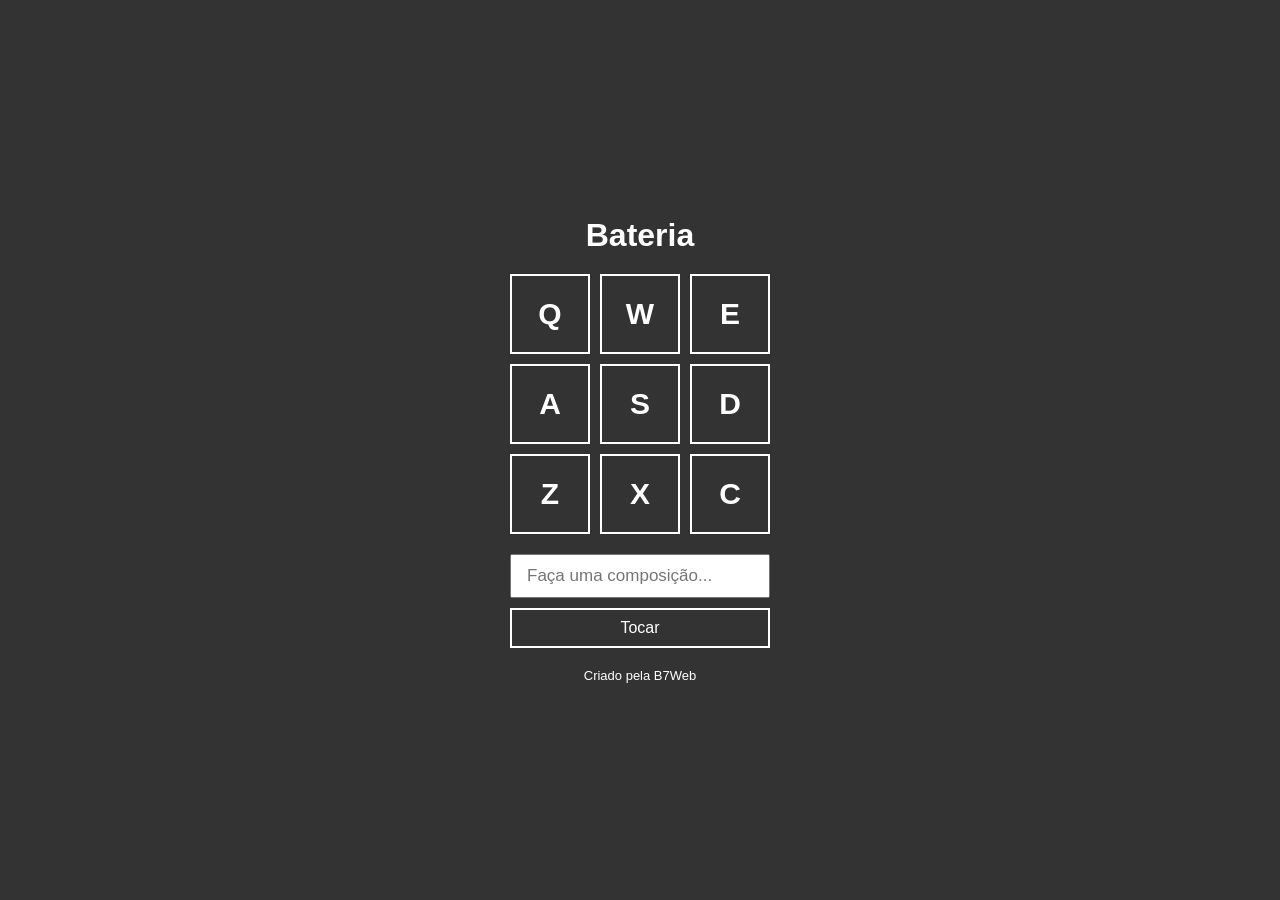
<file: proj01-Bateria/index.html>
<!DOCTYPE html>
<html lang="pt">
  <head>
    <meta charset="UTF-8" />
    <meta http-equiv="X-UA-Compatible" content="IE=edge" />
    <meta name="viewport" content="width=device-width, initial-scale=1.0" />
    <title>Bateria</title>
    <link rel="stylesheet" href="style.css" />
  </head>
  <body>
    <h1>Bateria</h1>

    <div class="keys">
      <div data-key="keyq" class="key">Q</div>
      <div data-key="keyw" class="key">W</div>
      <div data-key="keye" class="key">E</div>

      <div data-key="keya" class="key">A</div>
      <div data-key="keys" class="key">S</div>
      <div data-key="keyd" class="key">D</div>

      <div data-key="keyz" class="key">Z</div>
      <div data-key="keyx" class="key">X</div>
      <div data-key="keyc" class="key">C</div>
    </div>
    <div class="composer">
      <input type="text" id="input" placeholder="Faça uma composição..." />
      <button>Tocar</button>
    </div>

    <footer>Criado pela B7Web</footer>

    <audio id="s_keyq" src="sounds/keyq.wav"></audio>
    <audio id="s_keyw" src="sounds/keyw.wav"></audio>
    <audio id="s_keye" src="sounds/keye.wav"></audio>
    <audio id="s_keya" src="sounds/keya.wav"></audio>
    <audio id="s_keys" src="sounds/keys.wav"></audio>
    <audio id="s_keyd" src="sounds/keyd.wav"></audio>
    <audio id="s_keyz" src="sounds/keyz.wav"></audio>
    <audio id="s_keyx" src="sounds/keyx.wav"></audio>
    <audio id="s_keyc" src="sounds/keyc.wav"></audio>

    <script src="script.js"></script>
  </body>
</html>
</file>
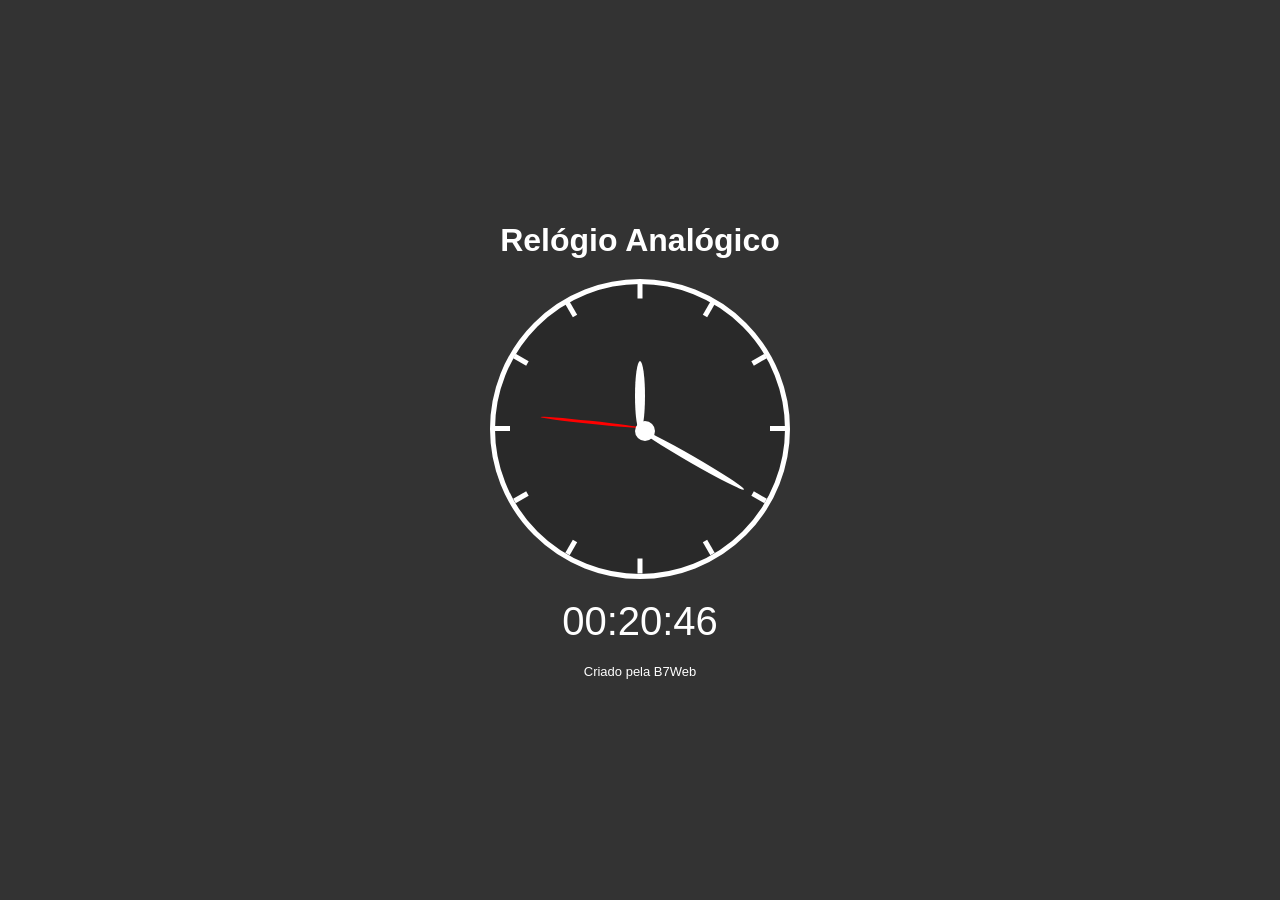
<file: proj02-Relogio/index.html>
<!DOCTYPE html>
<html lang="pt">
  <head>
    <meta charset="UTF-8" />
    <meta http-equiv="X-UA-Compatible" content="IE=edge" />
    <meta name="viewport" content="width=device-width, initial-scale=1.0" />
    <title>Relógio Analógico</title>
    <link rel="stylesheet" href="style.css" />
  </head>
  <body>
    <h1>Relógio Analógico</h1>

    <div class="relogio">
      <div class="riscos">
        <div class="risco" style="transform: rotate(0deg)">
          <div class="ponto"></div>
        </div>
        <div class="risco" style="transform: rotate(30deg)">
          <div class="ponto"></div>
        </div>
        <div class="risco" style="transform: rotate(60deg)">
          <div class="ponto"></div>
        </div>
        <div class="risco" style="transform: rotate(90deg)">
          <div class="ponto"></div>
        </div>
        <div class="risco" style="transform: rotate(120deg)">
          <div class="ponto"></div>
        </div>
        <div class="risco" style="transform: rotate(150deg)">
          <div class="ponto"></div>
        </div>
        <div class="risco" style="transform: rotate(180deg)">
          <div class="ponto"></div>
        </div>
        <div class="risco" style="transform: rotate(210deg)">
          <div class="ponto"></div>
        </div>
        <div class="risco" style="transform: rotate(240deg)">
          <div class="ponto"></div>
        </div>
        <div class="risco" style="transform: rotate(270deg)">
          <div class="ponto"></div>
        </div>
        <div class="risco" style="transform: rotate(300deg)">
          <div class="ponto"></div>
        </div>
        <div class="risco" style="transform: rotate(330deg)">
          <div class="ponto"></div>
        </div>
      </div>
      <div class="ponteiros">
        <div class="p p_s"></div>
        <div class="p p_m"></div>
        <div class="p p_h"></div>
        <div class="encaixe"></div>
      </div>
    </div>
    <div class="digital">--:--:--</div>

    <footer>Criado pela B7Web</footer>

    <script src="script.js"></script>
  </body>
</html>
</file>
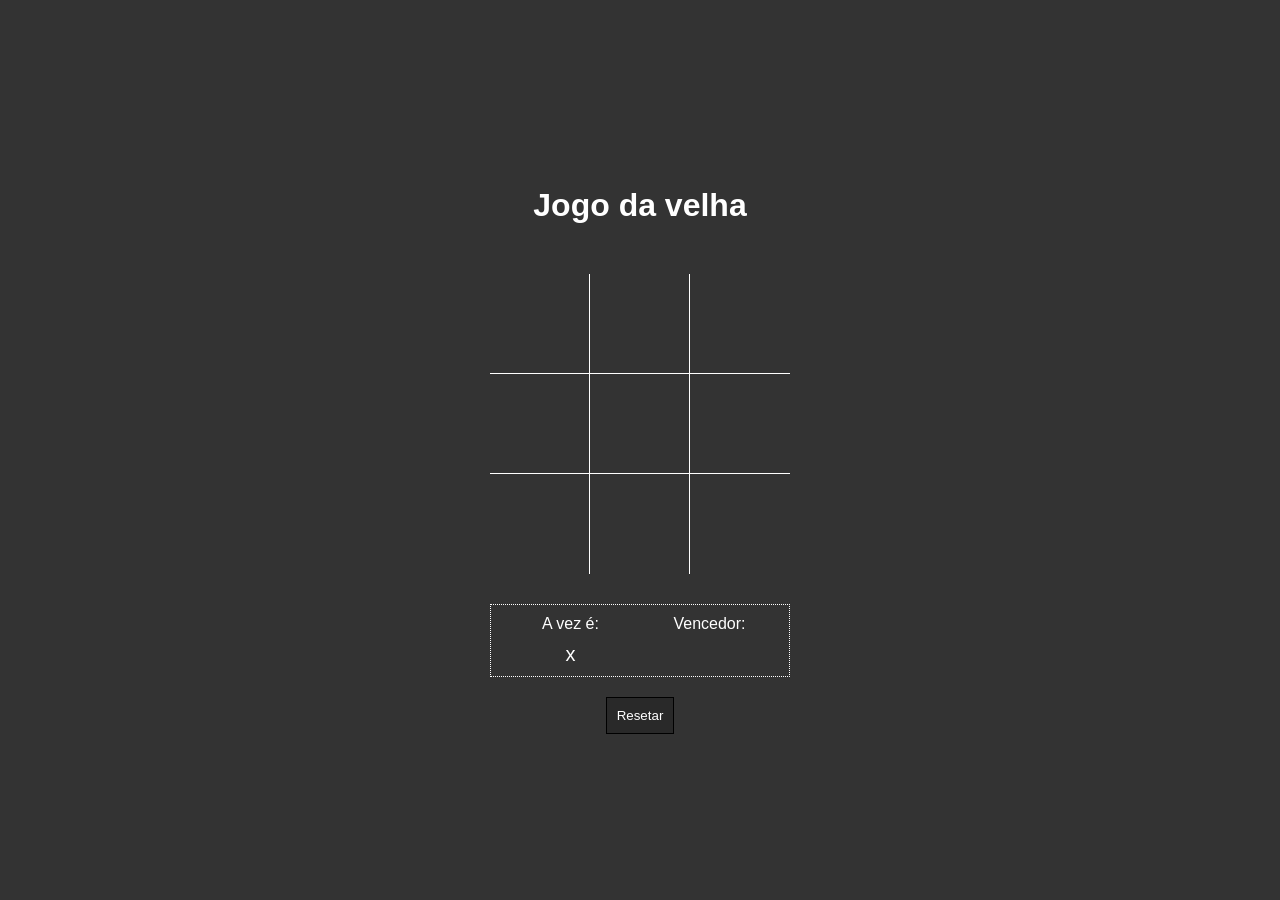
<file: proj04-JogoDaVelha/index.html>
<!DOCTYPE html>
<html lang="pt">
  <head>
    <meta charset="UTF-8" />
    <meta http-equiv="X-UA-Compatible" content="IE=edge" />
    <meta name="viewport" content="width=device-width, initial-scale=1.0" />
    <title>Jogo da velha</title>
    <link rel="stylesheet" href="style.css" />
  </head>
  <body>
    <h1>Jogo da velha</h1>

    <div class="area">
      <div data-item="a1" class="item b r"></div>
      <div data-item="a2" class="item b r"></div>
      <div data-item="a3" class="item b"></div>

      <div data-item="b1" class="item b r"></div>
      <div data-item="b2" class="item b r"></div>
      <div data-item="b3" class="item b"></div>

      <div data-item="c1" class="item r"></div>
      <div data-item="c2" class="item r"></div>
      <div data-item="c3" class="item"></div>
    </div>

    <div class="info">
      <div class="infoitem">
        <div class="infotitulo">A vez é:</div>
        <div class="infocorpo vez">--</div>
      </div>
      <div class="infoitem">
        <div class="infotitulo">Vencedor:</div>
        <div class="infocorpo resultado">--</div>
      </div>
    </div>

    <button class="reset">Resetar</button>

    <script src="script.js"></script>
  </body>
</html>
</file>
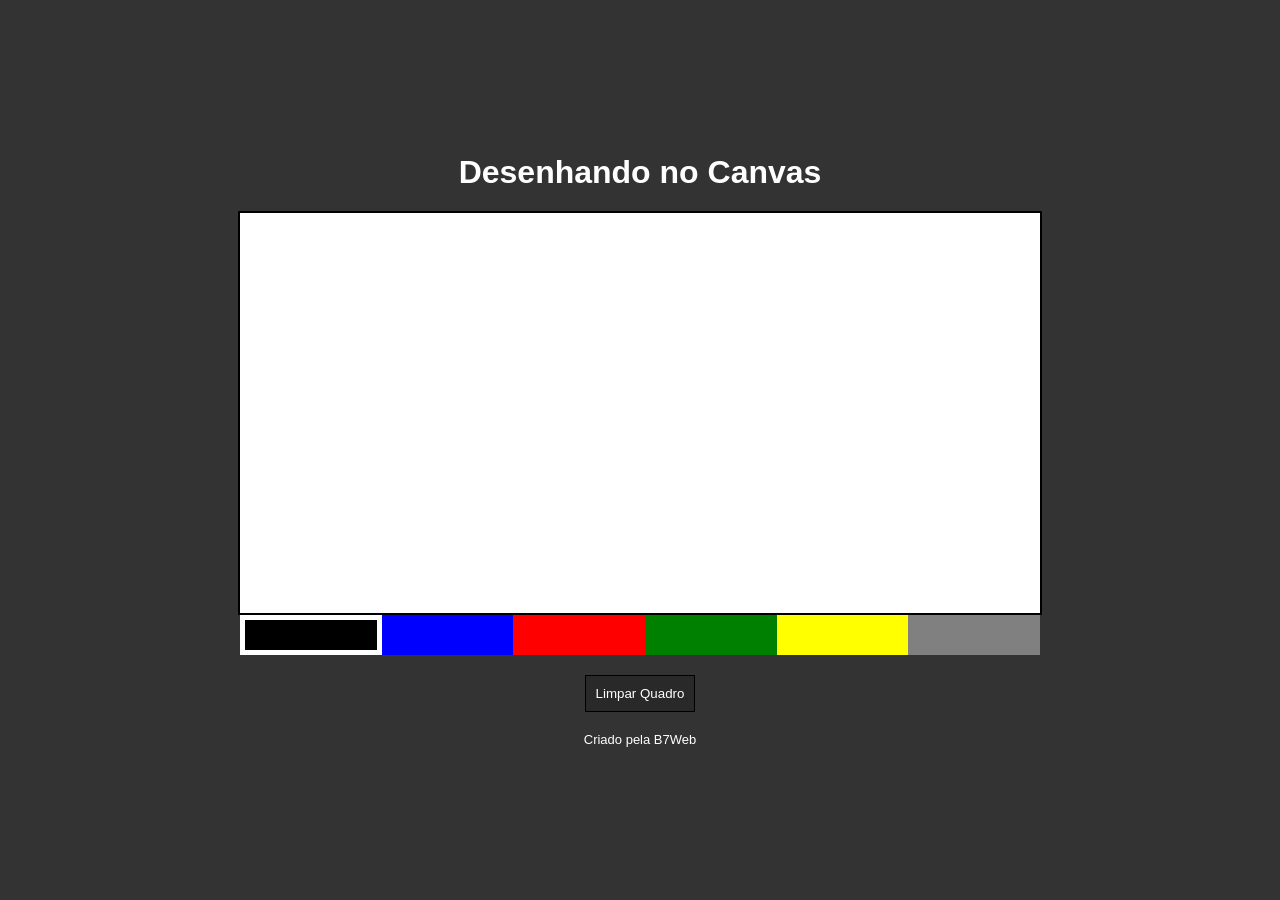
<file: proj05-Desenho/index.html>
<!DOCTYPE html>
<html lang="pt">
  <head>
    <meta charset="UTF-8" />
    <meta http-equiv="X-UA-Compatible" content="IE=edge" />
    <meta name="viewport" content="width=device-width, initial-scale=1.0" />
    <title>Desenhando no Canvas</title>
    <link rel="stylesheet" href="style.css" />
  </head>
  <body>
    <h1>Desenhando no Canvas</h1>

    <canvas id="tela" width="800" height="400"></canvas>

    <div class="colorArea">
      <div data-color="black" style="background-color: black" class="color active"></div>
      <div data-color="blue" style="background-color: blue" class="color"></div>
      <div data-color="red" style="background-color: red" class="color"></div>
      <div data-color="green" style="background-color: green" class="color"></div>
      <div data-color="yellow" style="background-color: yellow" class="color"></div>
      <div data-color="gray" style="background-color: gray" class="color"></div>
    </div>

    <button class="clear">Limpar Quadro</button>

    <footer>Criado pela B7Web</footer>

    <script src="script.js"></script>
  </body>
</html>
</file>
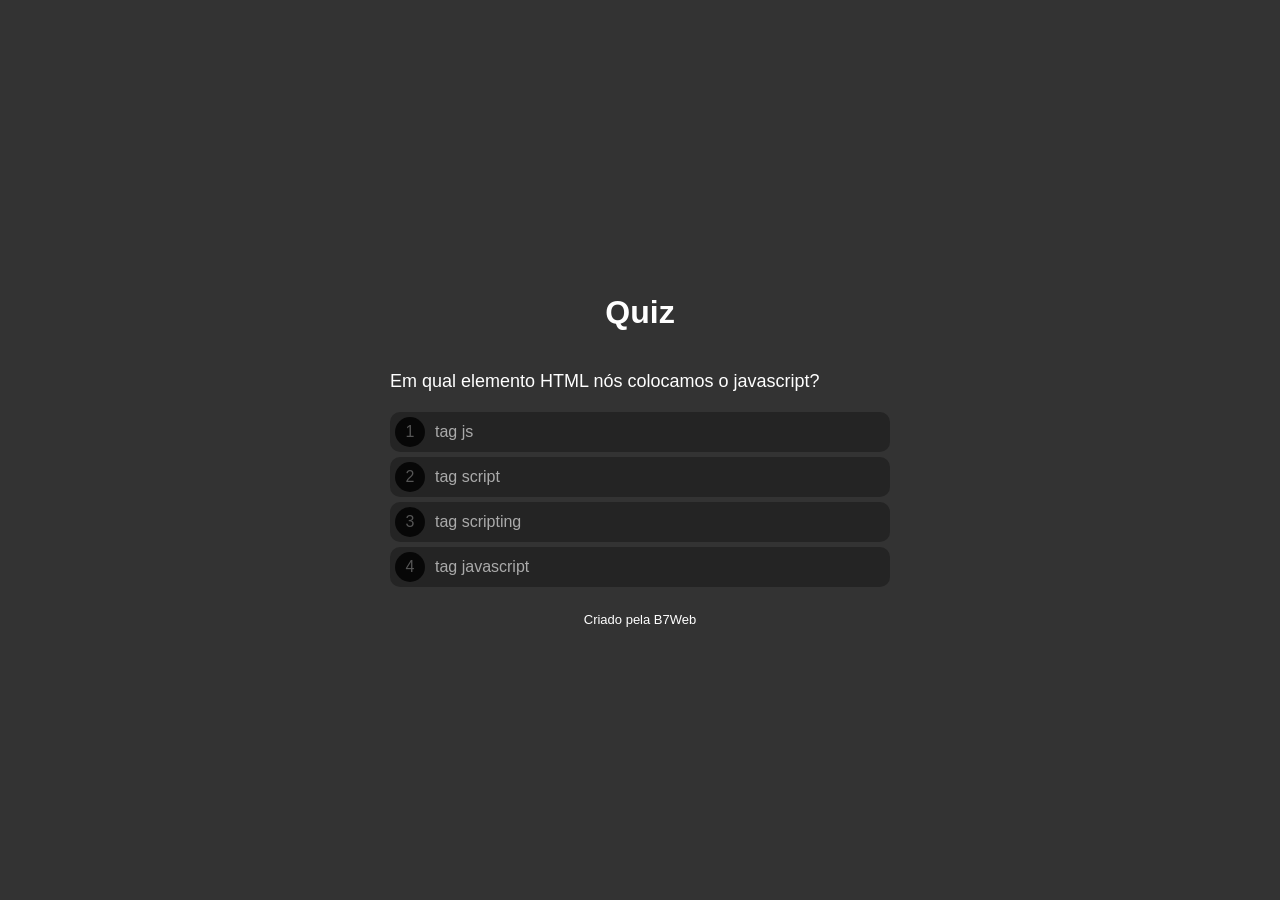
<file: proj06-Quiz/index.html>
<!DOCTYPE html>
<html lang="pt">
  <head>
    <meta charset="UTF-8" />
    <meta http-equiv="X-UA-Compatible" content="IE=edge" />
    <meta name="viewport" content="width=device-width, initial-scale=1.0" />
    <title>Quiz</title>
    <link rel="stylesheet" href="style.css" />
  </head>
  <body>
    <div class="progress">
      <div class="progress--bar"></div>
    </div>

    <h1>Quiz</h1>

    <div class="questionArea">
      <div class="question">...</div>
      <div class="options"></div>
    </div>

    <div class="scoreArea">
      <img src="prize.png" class="prizeImage" />
      <div class="scoreText1">Parabéns!</div>
      <div class="scorePct">Acertou 100%</div>
      <div class="scoreText2">Você respondeu 10 questões e acertou 10.</div>
      <button>Fazer novamente</button>
    </div>

    <footer>Criado pela B7Web</footer>

    <script src="questions.js"></script>
    <script src="script.js"></script>
  </body>
</html>
</file>
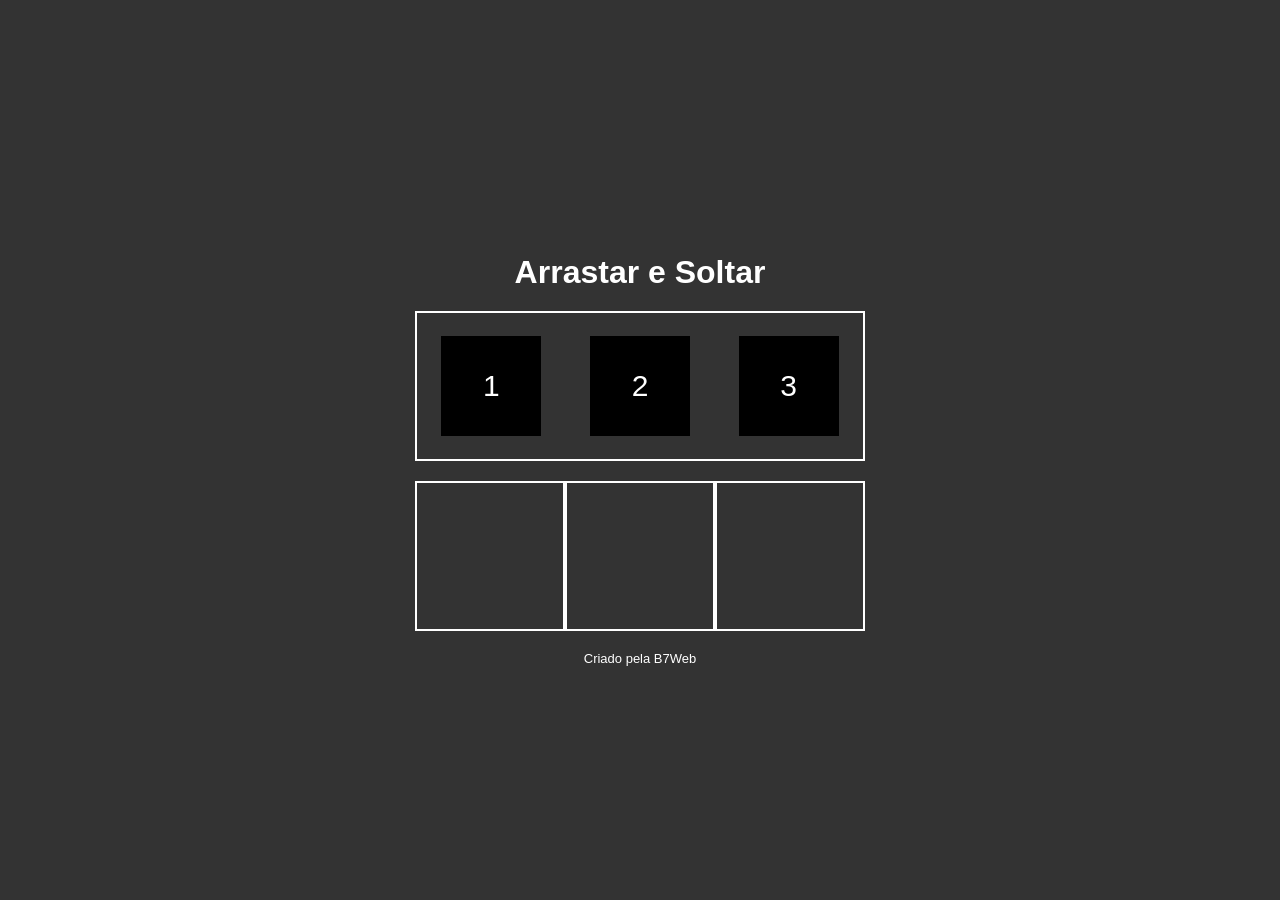
<file: proj07-ArrastaSolta/index.html>
<!DOCTYPE html>
<html lang="pt">
  <head>
    <meta charset="UTF-8" />
    <meta http-equiv="X-UA-Compatible" content="IE=edge" />
    <meta name="viewport" content="width=device-width, initial-scale=1.0" />
    <title>Arrastar e Soltar</title>
    <link rel="stylesheet" href="style.css" />
  </head>
  <body>
    <h1>Arrastar e Soltar</h1>

    <div class="neutralArea">
      <div class="item" draggable="true">1</div>
      <div class="item" draggable="true">2</div>
      <div class="item" draggable="true">3</div>
    </div>

    <div class="areas">
      <div class="area" data-name="a"></div>
      <div class="area" data-name="b"></div>
      <div class="area" data-name="c"></div>
    </div>

    <footer>Criado pela B7Web</footer>

    <script src="script.js"></script>
  </body>
</html>
</file>
<file: proj01-Bateria/style.css>
* {
  margin: 0;
  padding: 0;
  box-sizing: border-box;
}
body {
  display: flex;
  min-height: 100vh;
  justify-content: center;
  align-items: center;
  flex-direction: column;
  background-color: #333;
  font-family: Arial, Helvetica, sans-serif;
}

h1 {
  color: #fff;
  margin-bottom: 20px;
}
.keys {
  display: grid;
  grid-template-columns: repeat(3, 1fr);
  gap: 10px;
}
.key {
  width: 80px;
  height: 80px;
  border: 2px solid #fff;
  color: #fff;
  display: flex;
  justify-content: center;
  align-items: center;
  font-size: 30px;
  font-weight: bold;
}
.key.active {
  border: 2px solid #ff0;
  color: #ff0;
}

.composer {
  width: 260px;
  margin-top: 20px;
}
.composer #input {
  width: 100%;
  outline: none;
  font-size: 17px;
  padding: 10px 15px;
}
.composer button {
  width: 100%;
  height: 40px;
  background: none;
  border: 2px solid #fff;
  color: #fff;
  font-size: 16px;
  margin-top: 10px;
  cursor: pointer;
}
.composer button:hover {
  background-color: rgba(0, 0, 0, 0.2);
}

footer {
  margin-top: 20px;
  color: #fff;
  font-size: 13px;
}
</file>
<file: proj02-Relogio/style.css>
* {
  margin: 0;
  padding: 0;
  box-sizing: border-box;
}

body {
  display: flex;
  min-height: 100vh;
  justify-content: center;
  align-items: center;
  flex-direction: column;
  background-color: #333;
  font-family: Arial, Helvetica, sans-serif;
}

h1 {
  color: #fff;
  margin-bottom: 20px;
}

.relogio {
  width: 300px;
  height: 300px;
  border: 5px solid #fff;
  border-radius: 50%;
  background-color: rgba(0, 0, 0, 0.2);
}

.riscos {
  width: 100%;
  height: 100%;
  padding-left: 50%;
  padding-top: 50%;
  margin-top: -3px;
}
.risco {
  width: 145px;
  height: 5px;
  position: absolute;
  transform-origin: left;
  display: flex;
  justify-content: flex-end;
}
.risco .ponto {
  width: 15px;
  height: 100%;
  background-color: #fff;
}

.ponteiros {
  width: 100%;
  height: 100%;
  padding-left: 50%;
  padding-top: 50%;
  margin-top: -100%;
}
.p {
  transform-origin: left;
  transform: rotate(0deg);
  border-radius: 50%;
  position: absolute;
}

.p_s {
  width: 100px;
  height: 3px;
  background-color: #f00;
}
.p_m {
  width: 120px;
  height: 7px;
  background-color: #fff;
}
.p_h {
  width: 70px;
  height: 10px;
  background-color: #fff;
}
.encaixe {
  width: 20px;
  height: 20px;
  background-color: #fff;
  border-radius: 50%;
  position: absolute;
  margin-top: -5px;
  margin-left: -5px;
}
.digital {
  color: #fff;
  font-size: 40px;
  margin-top: 20px;
}

footer {
  margin-top: 20px;
  color: #fff;
  font-size: 13px;
}
</file>
<file: proj04-JogoDaVelha/style.css>
* {
  margin: 0;
  padding: 0;
  box-sizing: border-box;
}

body {
  display: flex;
  min-height: 100vh;
  justify-content: center;
  align-items: center;
  flex-direction: column;
  background-color: #333;
  font-family: Arial, Helvetica, sans-serif;
}

h1 {
  color: #fff;
  margin: 20px 0;
}

.area {
  width: 300px;
  display: grid;
  grid-template-columns: repeat(3, 1fr);
  margin-top: 30px;
}
.area .item {
  width: 100px;
  height: 100px;
  display: flex;
  justify-content: center;
  align-items: center;
  font-size: 60px;
  font-weight: bold;
  color: #fff;
  cursor: pointer;
}
.item:hover {
  background-color: rgba(0, 0, 0, 0.1);
}

.item.t {
  border-top: 1px solid #fff;
}
.item.l {
  border-left: 1px solid #fff;
}
.item.r {
  border-right: 1px solid #fff;
}
.item.b {
  border-bottom: 1px solid #fff;
}

.info {
  width: 300px;
  display: flex;
  margin-top: 30px;
  border: 1px dotted #fff;
  padding: 10px;
}
.infoitem {
  flex: 1;
}
.infotitulo {
  text-align: center;
  color: #fff;
  margin-bottom: 10px;
}
.infocorpo {
  text-align: center;
  color: #fff;
  font-size: 20px;
}

.reset {
  border: 1px solid #000;
  background-color: rgba(0, 0, 0, 0.2);
  color: #fff;
  padding: 10px;
  margin-top: 20px;
}
</file>
<file: proj05-Desenho/style.css>
* {
  margin: 0;
  padding: 0;
  box-sizing: border-box;
}

body {
  display: flex;
  min-height: 100vh;
  justify-content: center;
  align-items: center;
  flex-direction: column;
  background-color: #333;
  font-family: Arial, Helvetica, sans-serif;
}

h1 {
  color: #fff;
  margin-bottom: 20px;
}

#tela {
  border: 2px solid #000;
  background-color: #fff;
  cursor: crosshair;
}

.colorArea {
  width: 800px;
  display: flex;
}
.color {
  flex: 1;
  height: 40px;
  cursor: pointer;
}
.color.active {
  border: 5px solid #fff;
}

.clear {
  border: 1px solid #000;
  background-color: rgba(0, 0, 0, 0.2);
  color: #fff;
  padding: 10px;
  margin-top: 20px;
  cursor: pointer;
}

footer {
  margin-top: 20px;
  color: #fff;
  font-size: 13px;
}
</file>
<file: proj06-Quiz/style.css>
* {
  margin: 0;
  padding: 0;
  box-sizing: border-box;
}

body {
  display: flex;
  min-height: 100vh;
  justify-content: center;
  align-items: center;
  flex-direction: column;
  background-color: #333;
  font-family: Arial, Helvetica, sans-serif;
}

h1 {
  color: #fff;
  margin: 20px 0;
}

.progress {
  height: 5px;
  position: fixed;
  left: 0;
  top: 0;
  right: 0;
}
.progress--bar {
  background-color: #00ff00;
  height: 100%;
  transition: all ease 0.5s;
}

.questionArea,
.scoreArea {
  display: none;
}

.questionArea {
  max-width: 500px;
  width: 100%;
}

.question {
  color: #fff;
  font-size: 18px;
  margin: 20px 0;
}
.option {
  display: flex;
  align-items: center;
  height: 40px;
  background-color: rgba(0, 0, 0, 0.3);
  border-radius: 10px;
  margin-bottom: 5px;
  color: #aaa;
  font-size: 16px;
  cursor: pointer;
}
.option span {
  display: flex;
  justify-content: center;
  align-items: center;
  width: 30px;
  height: 30px;
  border-radius: 15px;
  margin-left: 5px;
  margin-right: 10px;
  background-color: rgba(0, 0, 0, 0.8);
  color: #555;
}
.option:hover {
  background-color: rgba(0, 0, 0, 0.2);
}

.scoreArea {
  background-color: rgba(255, 255, 255, 0.5);
  padding: 20px;
  border-radius: 20px;
  margin: 10px;
  text-align: center;
}
.prizeImage {
  width: auto;
  height: 100px;
  margin-bottom: 10px;
}
.scoreText1 {
  color: #000;
  font-size: 23px;
  font-weight: bold;
  margin-bottom: 10px;
}
.scorePct {
  color: #0d630d;
  font-size: 30px;
  font-weight: bold;
  margin-bottom: 10px;
}
.scoreText2 {
  font-size: 16px;
  color: #000;
  margin-bottom: 10px;
}

.scoreArea button {
  border: 0;
  border-radius: 10px;
  background-color: rgba(0, 0, 0, 0.5);
  color: #ccc;
  padding: 10px;
  margin-top: 20px;
  cursor: pointer;
}
.scoreArea button:hover {
  background-color: rgba(0, 0, 0, 0.4);
}

footer {
  margin-top: 20px;
  color: #fff;
  font-size: 13px;
}
</file>
<file: proj07-ArrastaSolta/style.css>
* {
  margin: 0;
  padding: 0;
  box-sizing: border-box;
}

body {
  display: flex;
  min-height: 100vh;
  justify-content: center;
  align-items: center;
  flex-direction: column;
  background-color: #333;
  font-family: Arial, Helvetica, sans-serif;
}

h1 {
  color: #fff;
  margin: 20px 0;
}

.neutralArea {
  width: 450px;
  height: 150px;
  display: flex;
  justify-content: space-around;
  align-items: center;
  border: 2px solid #fff;
}
.item {
  width: 100px;
  height: 100px;
  background-color: #000;
  color: #fff;
  font-size: 30px;
  display: flex;
  justify-content: center;
  align-items: center;
  cursor: grab;
}
.item.dragging {
  opacity: 0.5;
}
.areas {
  width: 450px;
  display: flex;
  margin-top: 20px;
}
.areas.correct .area {
  border: 2px solid #00ff00;
}
.area {
  width: 150px;
  height: 150px;
  border: 2px solid #fff;
  display: flex;
  justify-content: center;
  align-items: center;
}
.hover {
  background-color: rgba(0, 0, 0, 0.3);
}
footer {
  margin-top: 20px;
  color: #fff;
  font-size: 13px;
}
</file>
